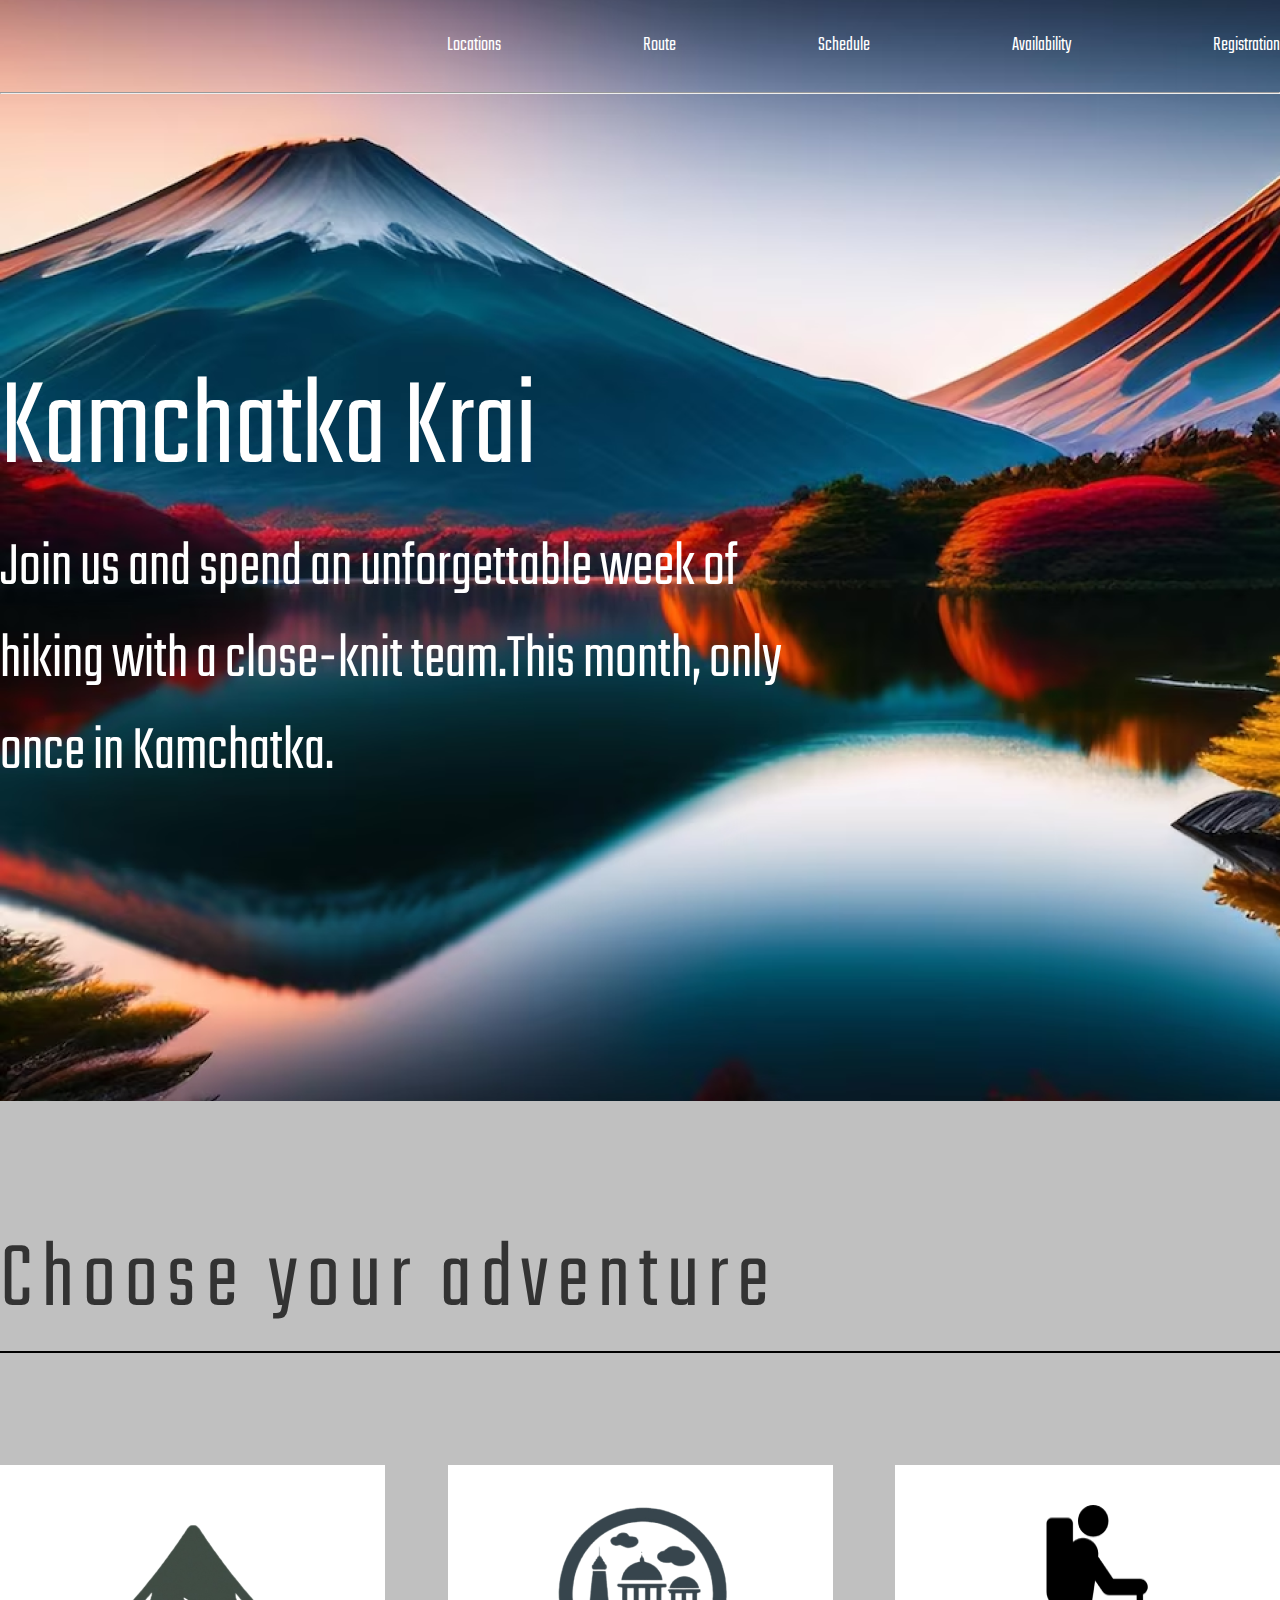
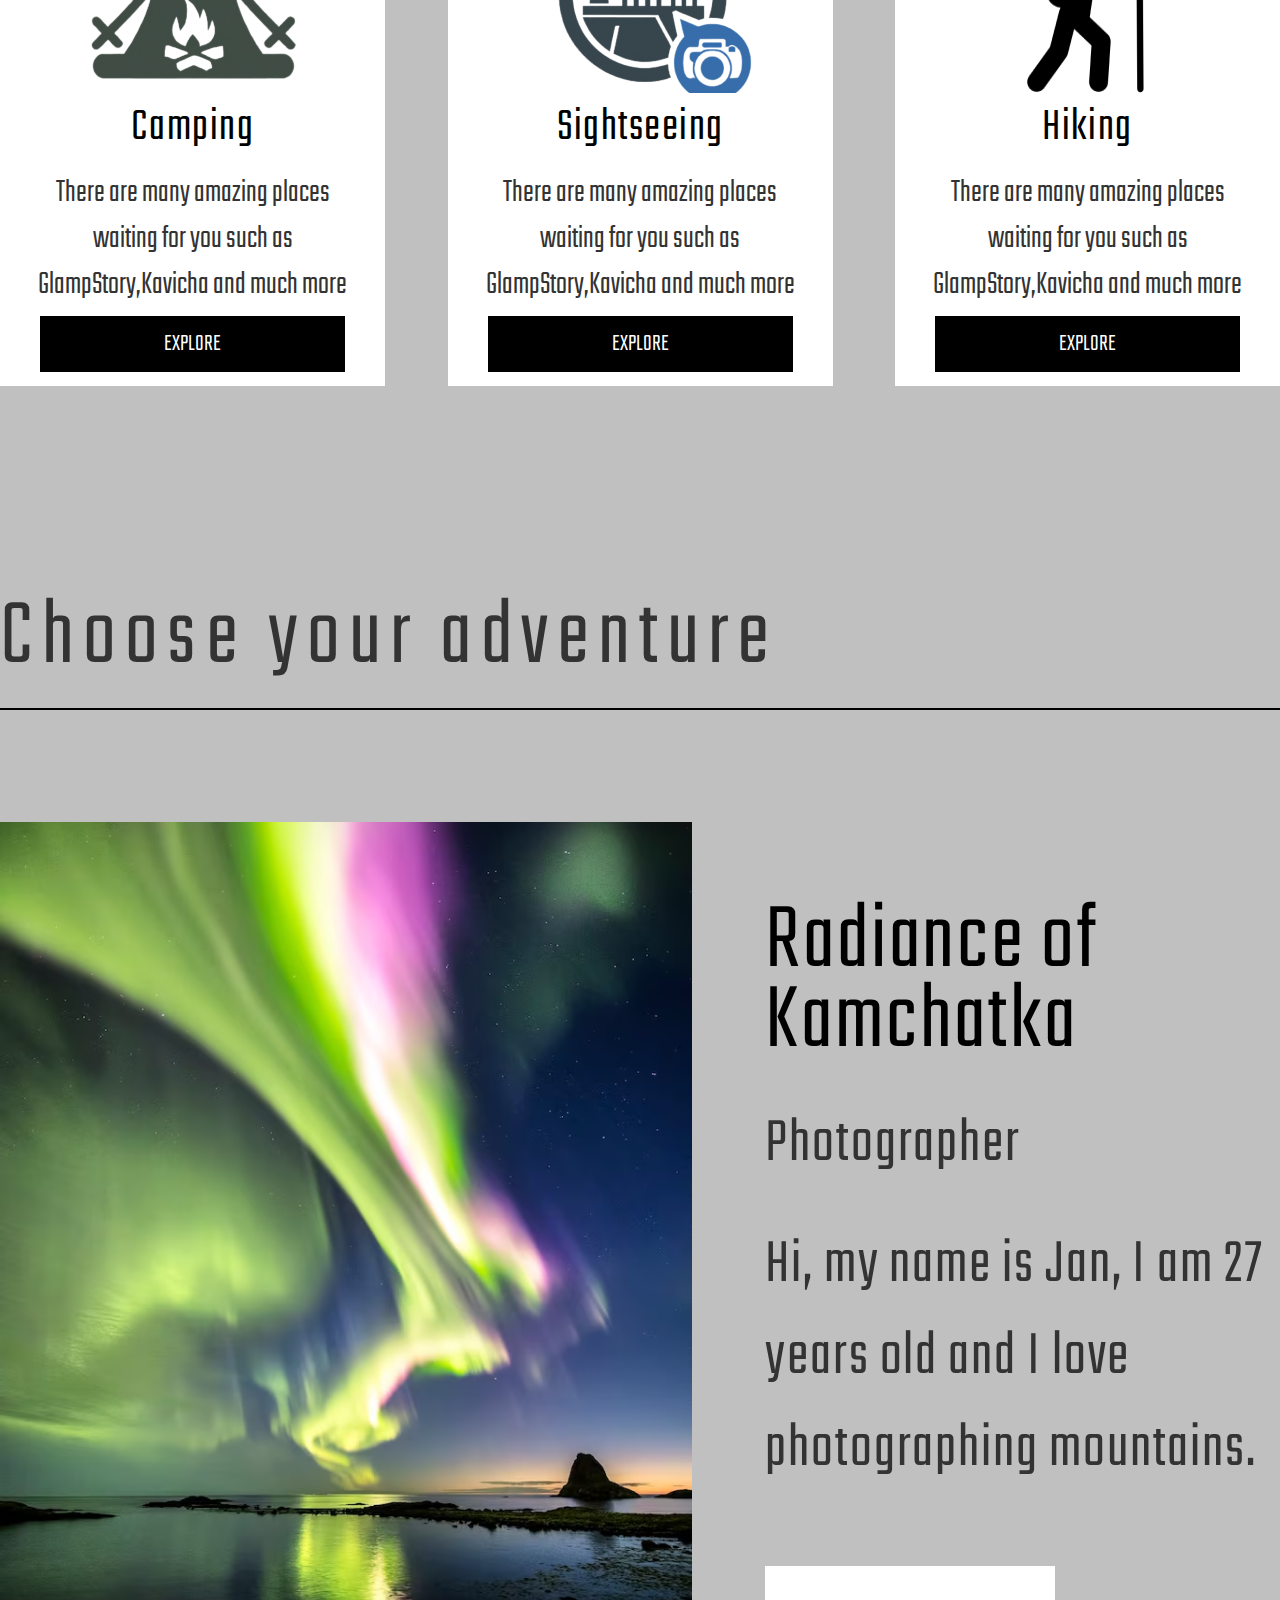
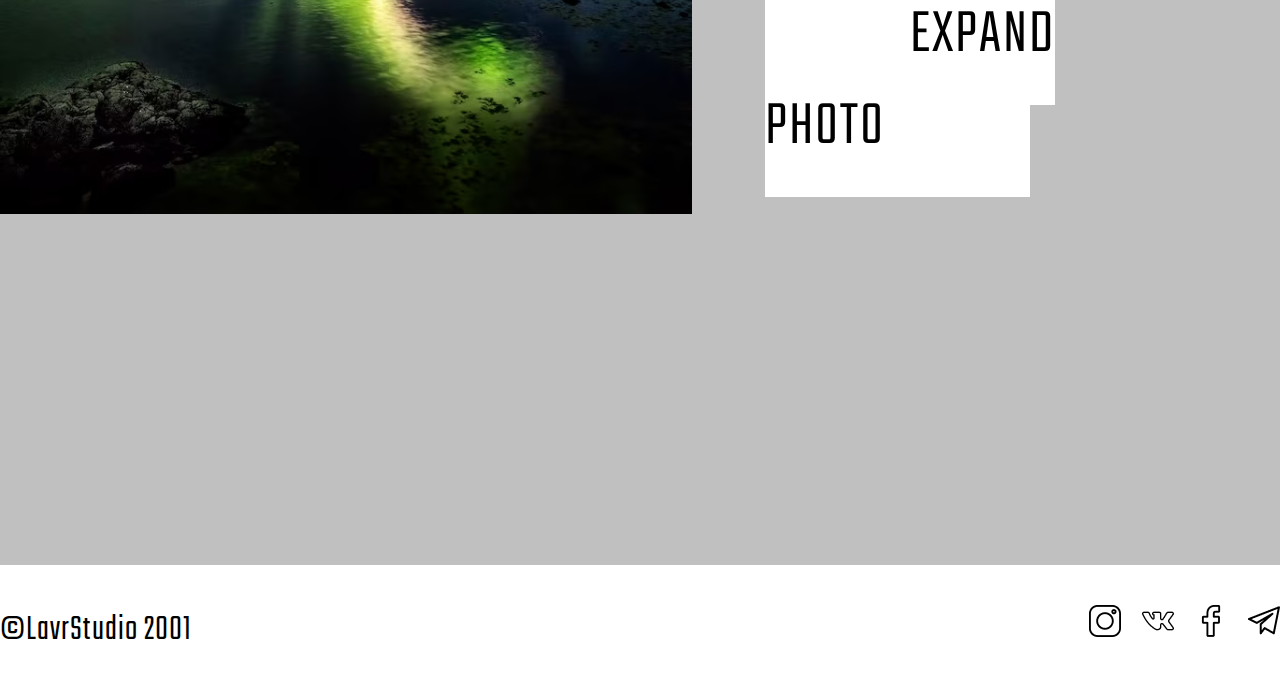
<file: index.html>
<!DOCTYPE html>
<html lang="en">
<head>
	<meta charset="UTF-8">
	<meta http-equiv="X-UA-Compatible" content="IE=edge">
	<meta name="viewport" content="width=device-width, initial-scale=1.0">
	<title>kamchatka</title>
	<link rel="stylesheet" href="style.css">
</head>
<body>
	
	<header class="header">
		

		<div class="width">
		<div class="header_nav_bar">
			
			<ul>
				<li><a href="#">Locations</a></li>
				<li><a href="#">Route</a></li>
				<li><a href="#">Schedule</a></li>
				<li><a href="#">Availability</a></li>
				<li><a href="#">Registration</a></li>
			</ul>
		</div>
	</div>
		<hr class="hr_color">
		<div class="width">
			<div class="header_title">
				<h2>Kamchatka Krai</h2>
				<p>Join us and spend an unforgettable week of hiking with a close-knit team.This month, only once in Kamchatka.</p>
			</div>
		</div>
	</div>
	</header>
	<main>
		<div class="choose">
		<div class="width">
			<div class="choose_heading">
				<h2>Choose your adventure</h2>
			</div>
		</div>
		<hr class="hr_black">
		<div class="width">

			<div class="choose_block">
				<div class="choose_card">
					<img src="img/choose/3e989ef8-cc98-445a-9a73-f451c35c0d92 1.png" alt="">
					<h2>Camping</h2>
					<p>There are many amazing places waiting for you such as GlampStory,Kavicha and much more</p>
					<a href="#">explore</a>
				</div>
				<div class="choose_card">
					<img src="img/choose/5bae5049-d299-4fec-a0d0-e6e6a838e8ba 1.png" alt="">
					<h2>Sightseeing</h2>
					<p>There are many amazing places waiting for you such as GlampStory,Kavicha and much more</p>
					<a href="#">explore</a>
				</div>
				<div class="choose_card">
					<img src="img/choose/3e989ef8-cc98-445a-9a73-f451c35c0d92 1-1.png" alt="">
					<h2>Hiking</h2>
					<p>There are many amazing places waiting for you such as GlampStory,Kavicha and much more</p>
					<a href="second_page.html">explore</a>
				</div>
			</div>
		</div>
		</div>
		<div class="travelers">
			<div class="width">
				<div class="travelers_heading"><h2>Choose your adventure</h2></div>
			</div>
			<hr class="hr_black">
			<div class="width">
				<div class="travelers_main_block">
					<div class="travelers_first_block">
						<img src="img/stoke/image 2.png" alt="">
					</div>
					<div class="travelers_second_block">
						<h2>Radiance of Kamchatka</h2>
						<p>Photographer</p>
						<h3>Hi, my name is Jan, I am 27 years old and I love photographing mountains.</h3>
						<a href="#">expand photo</a>
					</div>
				</div>
			</div>
		</div>


	</main>
	<footer class="footer">
		<div class="width">
			<div class="footer_main">
				<div class="footer_author"><h3>©LavrStudio 2001</h3></div>
				<div class="footer_link">
					<ul>
						<li><a href="#"><img src="img/incons/Rectangle 23.png" alt=""></a></li>
						<li><a href="#"><img src="img/incons/Rectangle 22.png" alt=""></a></li>
						<li><a href="#"><img src="img/incons/Rectangle 21.png" alt=""></a></li>
						<li><a href="#"><img src="img/incons/Rectangle 20.png" alt=""></a></li>
					</ul>
				</div>
			</div>
	</div>

	</footer>

















</body>
</html>
</file>
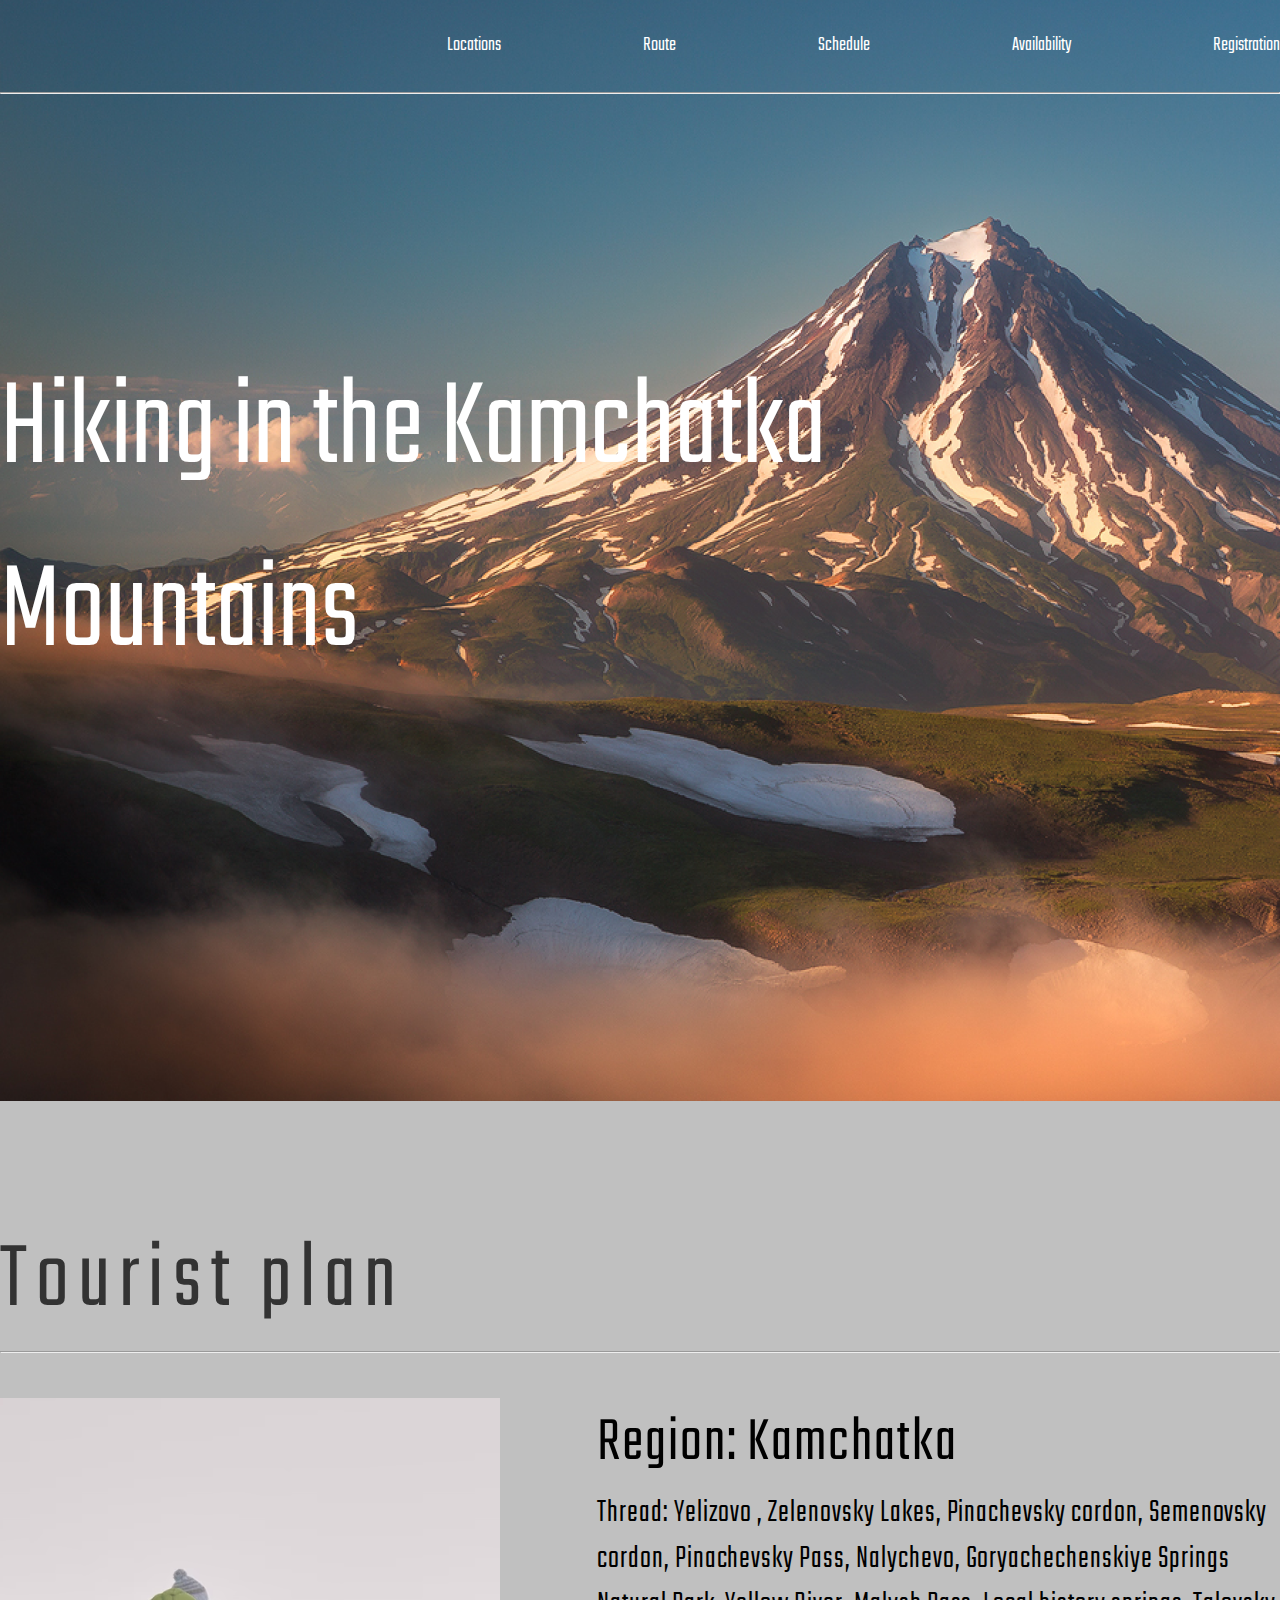
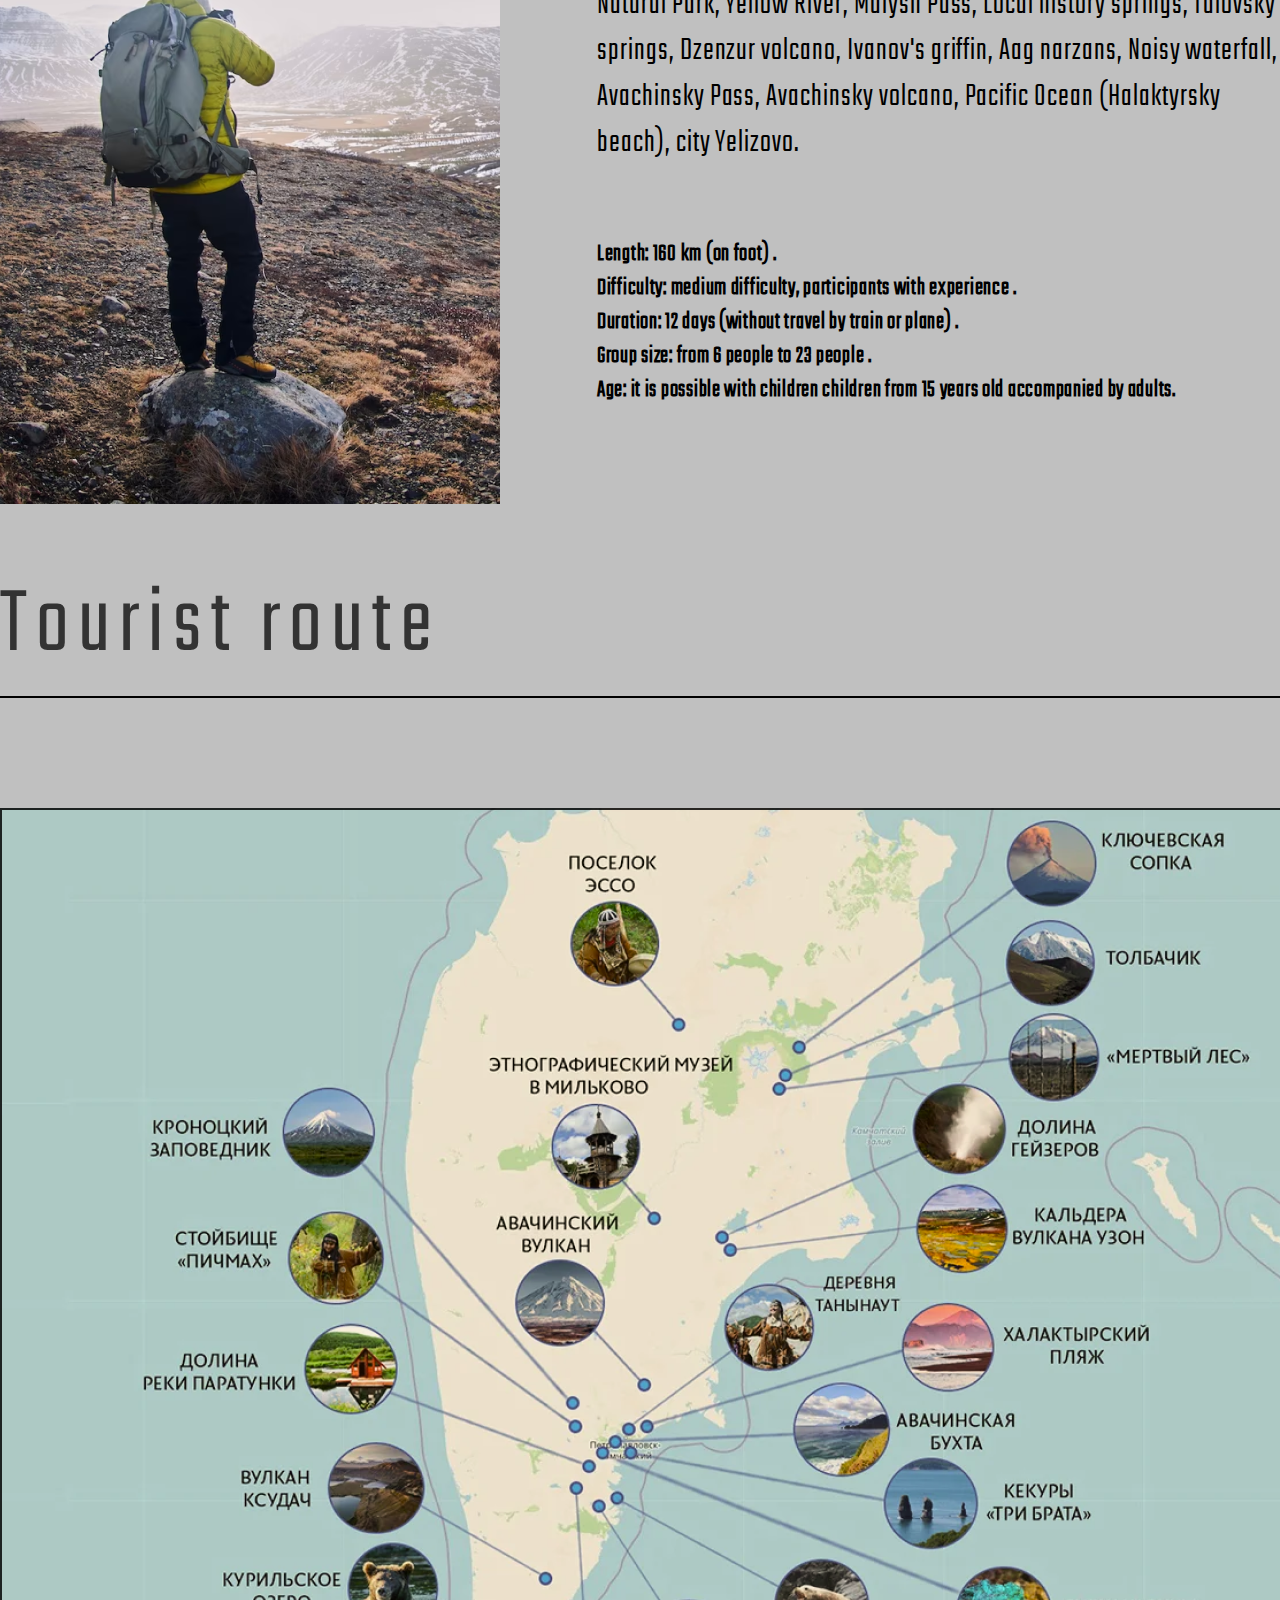
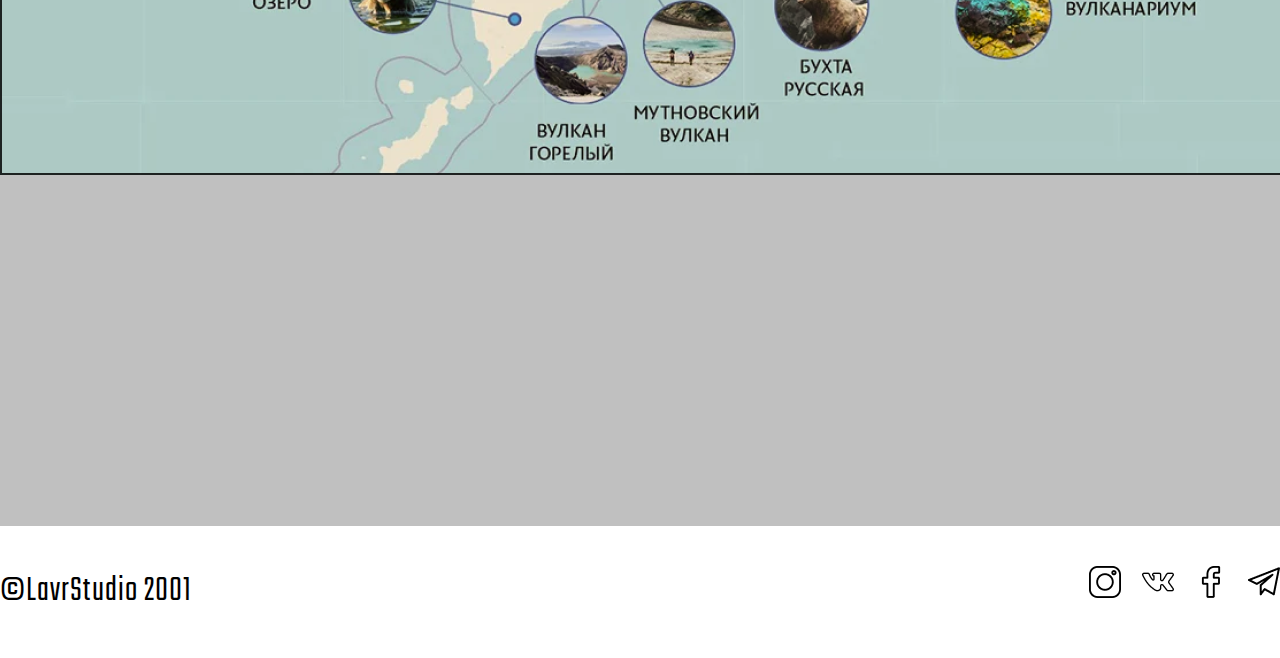
<file: second_page.html>
<!DOCTYPE html>
<html lang="en">
<head>
	<meta charset="UTF-8">
	<meta http-equiv="X-UA-Compatible" content="IE=edge">
	<meta name="viewport" content="width=device-width, initial-scale=1.0">
	<title>Hiking in the Kamchatka Mountains</title>
	<link rel="stylesheet" href="second_page.css">
</head>
<body>
	
	<header class="header">
		

		<div class="width">
		<div class="header_nav_bar">
			
			<ul>
				<li><a href="#">Locations</a></li>
				<li><a href="#">Route</a></li>
				<li><a href="#">Schedule</a></li>
				<li><a href="#">Availability</a></li>
				<li><a href="#">Registration</a></li>
			</ul>
		</div>
	</div>
		<hr class="hr_color">
		<div class="width">
			<div class="header_title">
				<h2>Hiking in the Kamchatka Mountains</h2>
			</div>
		</div>
	</div>
	</header>
	<main>
<div class="Tourist">
	<div class="width">
		<div class="Tourist_heading"><h2>Tourist plan</h2></div>
		</div>
		<hr>
		<div class="width">

		<div class="Tourist_main_block">
			<div class="Tourist_first_block">
				<img src="img/second_page/image 3.png" alt="">
			</div>
			<div class="Tourist_second_block">
				<h3>Region: Kamchatka</h3>
				<h4>Thread: Yelizovo ,  Zelenovsky Lakes, Pinachevsky cordon, Semenovsky cordon, Pinachevsky Pass, Nalychevo, Goryachechenskiye Springs Natural Park, Yellow River, Malysh Pass, Local history springs, Talovsky springs, Dzenzur volcano, Ivanov's griffin, Aag narzans, Noisy waterfall, Avachinsky Pass, Avachinsky volcano, Pacific Ocean (Halaktyrsky beach), city Yelizovo. 
				</h4>
				<p>Length: 160 km (on foot) . <br>
					Difficulty: medium difficulty, participants with experience .<br>
					Duration: 12 days (without travel by train or plane) .<br>
					Group size: from 6 people to 23 people .<br>
					Age: it is possible with children children from 15 years old accompanied by adults.</p><br>
			</div>
		</div>
		</div>
	</div>
	<div class="route">
		<div class="width">
		<div class="route_heading"><h2>Tourist route</h2></div>
		</div>
		<hr class="hr_black">
		<div class="width">
			<div class="route_photo">
				<img src="img/second_page/Group 20.png" alt="">
			</div>
		</div>
	</div>

	</main>
	
	<footer class="footer">
		<div class="width">
			<div class="footer_main">
				<div class="footer_author"><h3>©LavrStudio 2001</h3></div>
				<div class="footer_link">
					<ul>
						<li><a href="#"><img src="img/incons/Rectangle 23.png" alt=""></a></li>
						<li><a href="#"><img src="img/incons/Rectangle 22.png" alt=""></a></li>
						<li><a href="#"><img src="img/incons/Rectangle 21.png" alt=""></a></li>
						<li><a href="#"><img src="img/incons/Rectangle 20.png" alt=""></a></li>
					</ul>
				</div>
			</div>
	</div>

	</footer>

















</body>
</html>
</file>
<file: style.css>
*{
	margin: 0;
	padding: 0;
	box-sizing: border-box;
	font-family: 'Teko';
}
@font-face {
	font-family: 'Teko';
	src: url('fonts/Teko-Light.ttf');
}
body{
	background: #C0C0C0;
}
.width{
	max-width: 1380px;
	margin: 0 auto;
}

.header {
	background: url('img/stoke/image\ 1.png');
	height: 1101px;
	margin: 0 auto;
}

.header_nav_bar {
	width: 833px;
	padding: 34px 0;
	margin-left: auto ;
}
.header_nav_bar ul {
	display: flex;
	justify-content: space-between;

}
.header_nav_bar li{
	list-style: none;
	font-family: 'Teko';

}
.header_nav_bar ul li a{
	text-decoration: none;
	font-family: 'Teko';
	font-style: normal;
	font-weight: 400;
	font-size: 21px;
	line-height: 23px;
	text-align: center;
	color: #FFFFFF;
}
.header_title {
	margin-top: 246px;
}
.header_title h2 {
	font-family: 'Teko';
	font-style: normal;
	font-weight: 300;
	font-size: 128px;
	line-height: 183px;
	color: #FFFFFF;
}
.header_title p{
	width: 812px;
	font-family: 'Teko';
	font-style: normal;
	font-weight: 300;
	font-size: 64px;
	line-height: 92px;
	color: #FFFFFF;
	
}




.choose {
	margin-bottom: 184px;
}
.choose_heading {
	padding-top: 112px;
}
.choose_heading h2{
	font-family: 'Teko';
	font-style: normal;
	font-weight: 300;
	font-size: 96px;
	line-height: 138px;
	letter-spacing: 0.095em;
	color: #333333;


}

.hr_black{
	border: 1px solid #000000;

}
.choose_block {
	padding-top: 112px;
	display: flex;
	justify-content: space-between;
}
.choose_card {
	width: 385px;
	display: flex;
	flex-direction: column;
	justify-content: center;
	align-items: center;
	background: #fff;
}
.choose_card img {
	margin-top: 40px;
	width: 243px;
height: 188px;
}
.choose_card h2{
	font-family: 'Teko';
font-style: normal;
font-weight: 300;
font-size: 48px;
line-height: 69px;
/* identical to box height */

text-align: center;
letter-spacing: 0.03em;

color: #000000;
}

.choose_card p{
	font-family: 'Teko';
font-style: normal;
font-weight: 300;
font-size: 32px;
line-height: 46px;
text-align: center;
padding: 8px 33px;
color: #333333;

}

.choose_card a{
	width: 305px;
	background: #000;
	padding: 10px 0;
	font-family: 'Teko';
	font-style: normal;
	font-weight: 300;
	font-size: 24px;
	line-height: 34px;	
	text-decoration: none;
	text-align: center;
	text-transform: uppercase;
	color: #fff;
	margin-bottom: 14px;
	transition: .2s color ease-in-out, .3s background ease-in;
	border: 1px solid #000;

}
.choose_card a:hover{
	background: #fff;
	color: #000;
	border: 1px solid #000;
	transition: .2s color ease-in-out, .3s background ease-in;

}

.travelers_heading h2{
	font-family: 'Teko';
	font-style: normal;
	font-weight: 300;
	font-size: 96px;
	line-height: 138px;
	letter-spacing: 0.095em;
	color: #333333;
}

.travelers_main_block{
	padding-top: 112px;
	display: flex;
}
.travelers_first_block {
}
.travelers_second_block {
	padding-left: 73px;
	padding-top: 81px;
}
.travelers_second_block h2{
	font-family: 'Teko';
font-style: normal;
font-weight: 300;
font-size: 96px;
line-height: 80px;
display: flex;
align-items: center;
letter-spacing: 0.03em;

color: #000000;
padding-bottom: 36px;
}
.travelers_second_block p{
	font-family: 'Teko';
font-style: normal;
font-weight: 300;
font-size: 64px;
line-height: 92px;
/* identical to box height */

display: flex;
align-items: center;
letter-spacing: 0.03em;

color: #333333;
padding-bottom: 29px;

}
.travelers_second_block h3{
	font-family: 'Teko';
font-style: normal;
font-weight: 300;
font-size: 64px;
line-height: 92px;
display: flex;
align-items: center;
letter-spacing: 0.03em;

color: #333333;
padding-bottom: 94px;

}
.travelers_second_block a{
	font-family: 'Teko';
font-style: normal;
font-weight: 300;
font-size: 64px;
line-height: 92px;
text-align: center;
letter-spacing: 0.03em;
text-transform: uppercase;
color: #000000;
width: 564px;
padding: 24px 145px;
text-align: center;
background: #fff;
text-decoration: none;
transition: .2s color ease-in-out, .3s background ease-in-out;

}
.travelers_second_block a:hover{
	background: #000;
	color: #fff;
	transition: .2s color ease-in-out, .3s background ease-in;

}





.footer{
	background: #fff;
	margin-top: 343px;
}

.footer_main{
	display: flex;
	justify-content: space-between;
	padding: 40px 0;
}

.footer_author h3{
	font-family: 'Teko';
	font-style: normal;
	font-weight: 300;
	font-size: 36px;
	line-height: 52px;
	text-align: center;
	letter-spacing: 0.03em;
	color: #000000;
}
.footer_link {

}

.footer_link ul{
	display: flex;
}
.footer_link li{
	list-style: none;
	margin-left: 21px;
}
.footer_link a{
	text-decoration: none;
}
.footer_link img{
	width: 32px;
	height: 32px;
}
</file>
<file: second_page.css>
*{
	margin: 0;
	padding: 0;
	box-sizing: border-box;
	font-family: 'Teko';
}
@font-face {
	font-family: 'Teko';
	src: url('fonts/Teko-Light.ttf');
}
body{
	background: #C0C0C0;
}
.hr_black{
	border: 1px solid #000000;
}
.width{
	max-width: 1380px;
	margin: 0 auto;
}

.header {
	background: url('img/second_page/image\ 1.png');
	height: 1101px;
	margin: 0 auto;
}

.header_nav_bar {
	width: 833px;
	padding: 34px 0;
	margin-left: auto ;
}
.header_nav_bar ul {
	display: flex;
	justify-content: space-between;

}
.header_nav_bar li{
	list-style: none;
	font-family: 'Teko';

}
.header_nav_bar ul li a{
	text-decoration: none;
	font-family: 'Teko';
	font-style: normal;
	font-weight: 400;
	font-size: 21px;
	line-height: 23px;
	text-align: center;
	color: #FFFFFF;
}
.header_title {
	margin-top: 246px;
	width: 880px;
}
.header_title h2 {
	font-family: 'Teko';
	font-style: normal;
	font-weight: 300;
	font-size: 128px;
	line-height: 183px;
	color: #FFFFFF;
}
.header_title p{
	width: 812px;
	font-family: 'Teko';
	font-style: normal;
	font-weight: 300;
	font-size: 64px;
	line-height: 92px;
	color: #FFFFFF;
	
}

.Tourist {
}
.Tourist_heading h2{
	padding-top: 112px;
	font-family: 'Teko';
	font-style: normal;
	font-weight: 300;
	font-size: 96px;
	line-height: 138px;
	letter-spacing: 0.095em;
	color: #333333;
}
.Tourist_main_block {
	padding-top: 45px;
	display: flex;

}
.Tourist_first_block {
}
.Tourist_second_block {
	padding-left: 97px;
}
.Tourist_second_block h3{

	font-family: 'Teko';
	font-style: normal;
	font-weight: 300;
	font-size: 64px;
	line-height: 92px;
	/* identical to box height */
	
	letter-spacing: 0.03em;
	
	color: #000000;
	
}
.Tourist_second_block h4{
	font-family: 'Teko';
	font-style: normal;
	font-weight: 400;
	font-size: 32px;
	line-height: 46px;
	letter-spacing: 0.03em;
	
	color: #000000;
	padding-bottom: 71px;
	
}
.Tourist_second_block p{

	font-family: 'Teko';
	font-style: normal;
	font-weight: 600;
	font-size: 24px;
	line-height: 34px;
	letter-spacing: 0.03em;
	
	color: #000000;
	
}
.route {
}
.route_heading  h2{
	padding-top: 46px;
	font-family: 'Teko';
	font-style: normal;
	font-weight: 300;
	font-size: 96px;
	line-height: 138px;
	letter-spacing: 0.095em;
	color: #333333;
}
.route_photo {
	padding-top: 110px;
}
.footer {
}
.footer_main {
}
.footer_author {
}
.footer_link {
}




.footer{
	background: #fff;
	margin-top: 343px;
}

.footer_main{
	display: flex;
	justify-content: space-between;
	padding: 40px 0;
}

.footer_author h3{
	font-family: 'Teko';
	font-style: normal;
	font-weight: 300;
	font-size: 36px;
	line-height: 52px;
	text-align: center;
	letter-spacing: 0.03em;
	color: #000000;
}
.footer_link {

}

.footer_link ul{
	display: flex;
}
.footer_link li{
	list-style: none;
	margin-left: 21px;
}
.footer_link a{
	text-decoration: none;
}
.footer_link img{
	width: 32px;
	height: 32px;
}
</file>
